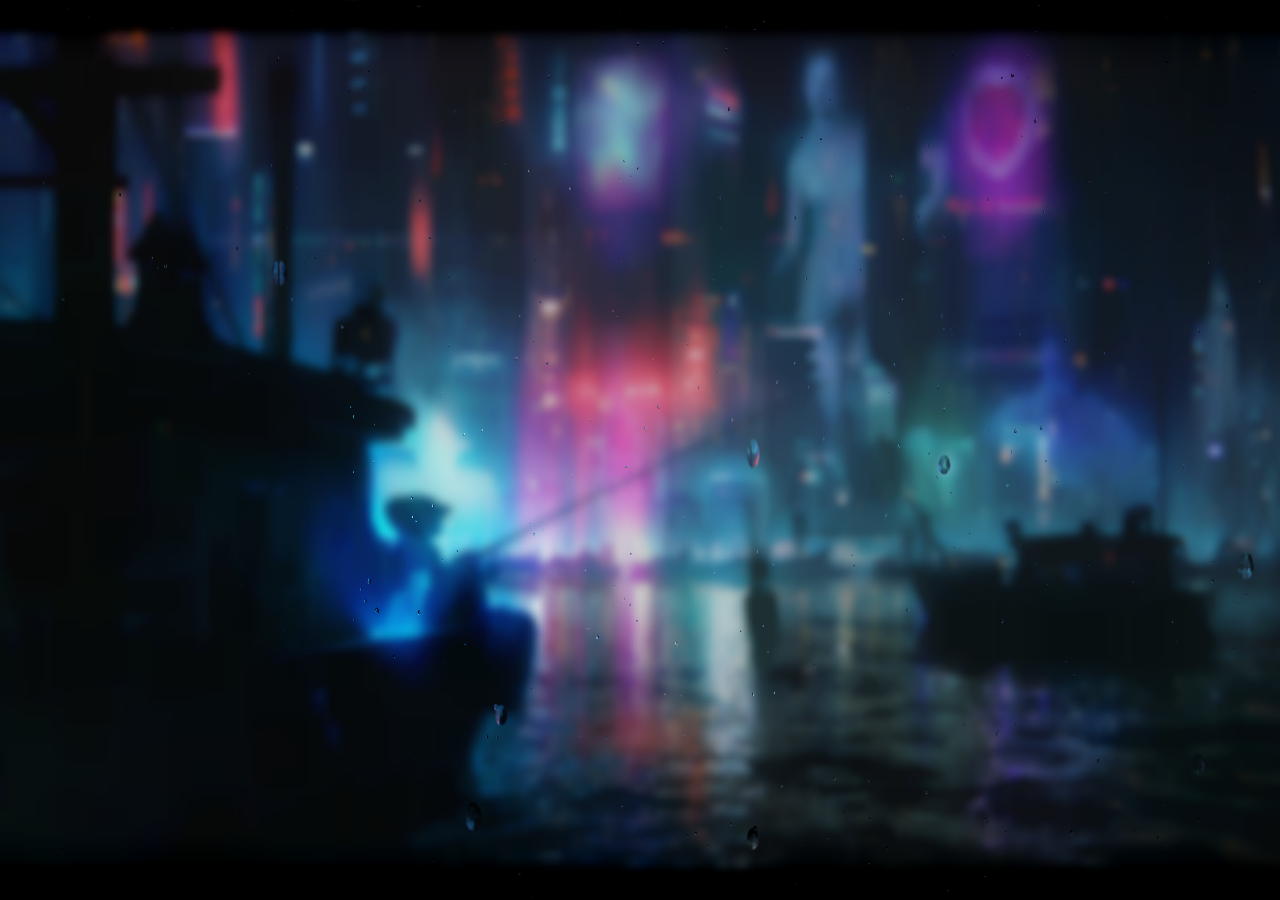
<file: wallpapers/rain/index.html>
<!DOCTYPE html>
<html lang="en">
<head>
  <meta charset="UTF-8">
  <meta name="viewport" content="width=device-width, initial-scale=1">
  <title>Cyberpunk City Fisherman Rain Effects</title>
  <meta name="author" content="Zanji; RainEffect by Lucas Bebber for Codrops">
  <style>
    html, body { margin: 0; overflow: hidden; background: #000; }
    canvas { position: fixed; inset: 0; display: block; width: 100% !important; height: 100% !important; object-fit: cover; }
  </style>
  <script>
    let quality = "high";
    const paused = [];
    function scheduleRainFrame(draw) {
      if (quality === "off") paused.push(draw);
      else if (quality === "low") setTimeout(() => requestAnimationFrame(draw), 32);
      else requestAnimationFrame(draw);
    }
    addEventListener("message", event => {
      if (event.source !== parent || event.data?.type !== "dl-animation") return;
      quality = event.data.quality;
      if (quality !== "off") paused.splice(0).forEach(scheduleRainFrame);
    });
  </script>
  <script src="js/index.min.js" defer></script>
</head>
<body>
  <canvas id="container" aria-hidden="true"></canvas>
  <!-- RainEffect uses these selectors to initialize its weather presets. -->
  <div hidden>
    <div class="slide slide--current" id="slide-1" data-weather="rain"></div>
    <div class="slide" id="slide-2" data-weather="drizzle"></div>
    <div class="slide" id="slide-3" data-weather="sunny"></div>
    <div class="slide" id="slide-4" data-weather="fallout"></div>
    <div class="slide" id="slide-5" data-weather="storm"></div>
    <a href="#slide-1"></a><a href="#slide-2"></a><a href="#slide-3"></a>
    <a href="#slide-4"></a><a href="#slide-5"></a>
  </div>
</body>
</html>
</file>
